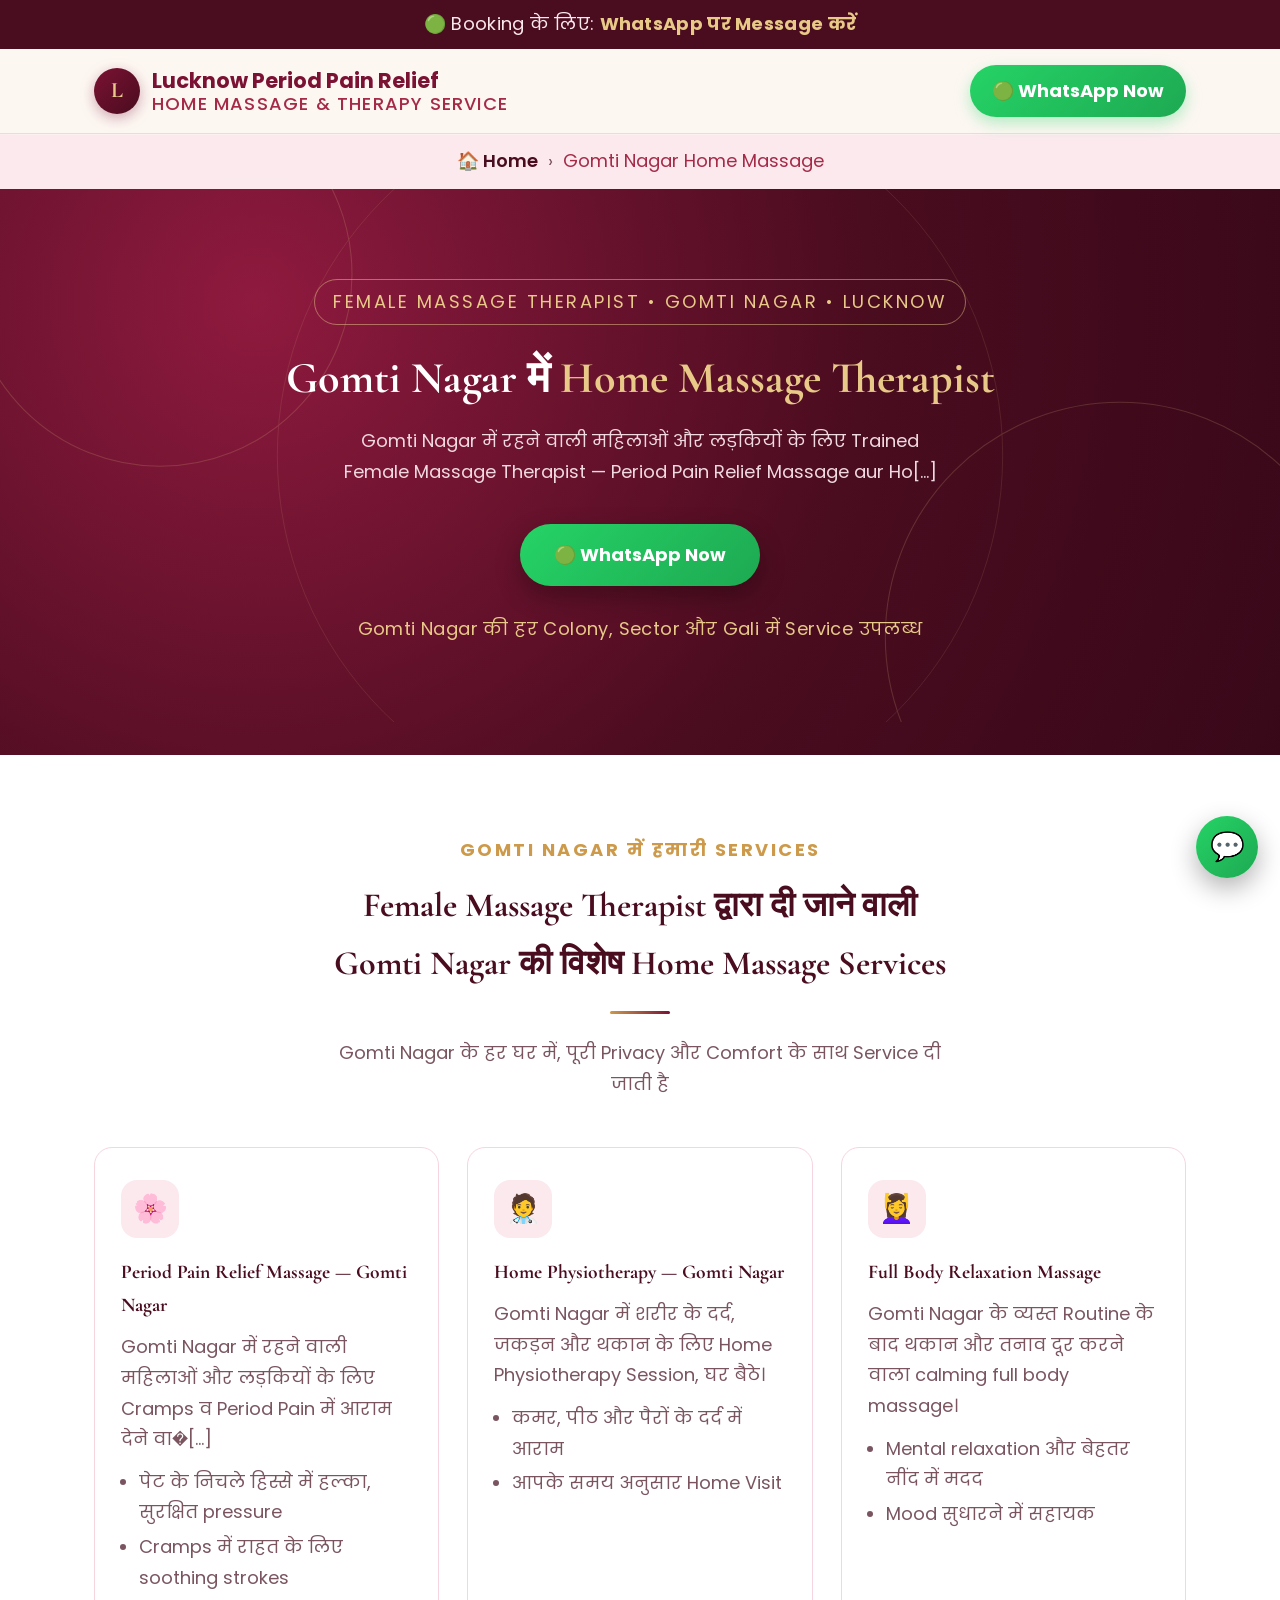
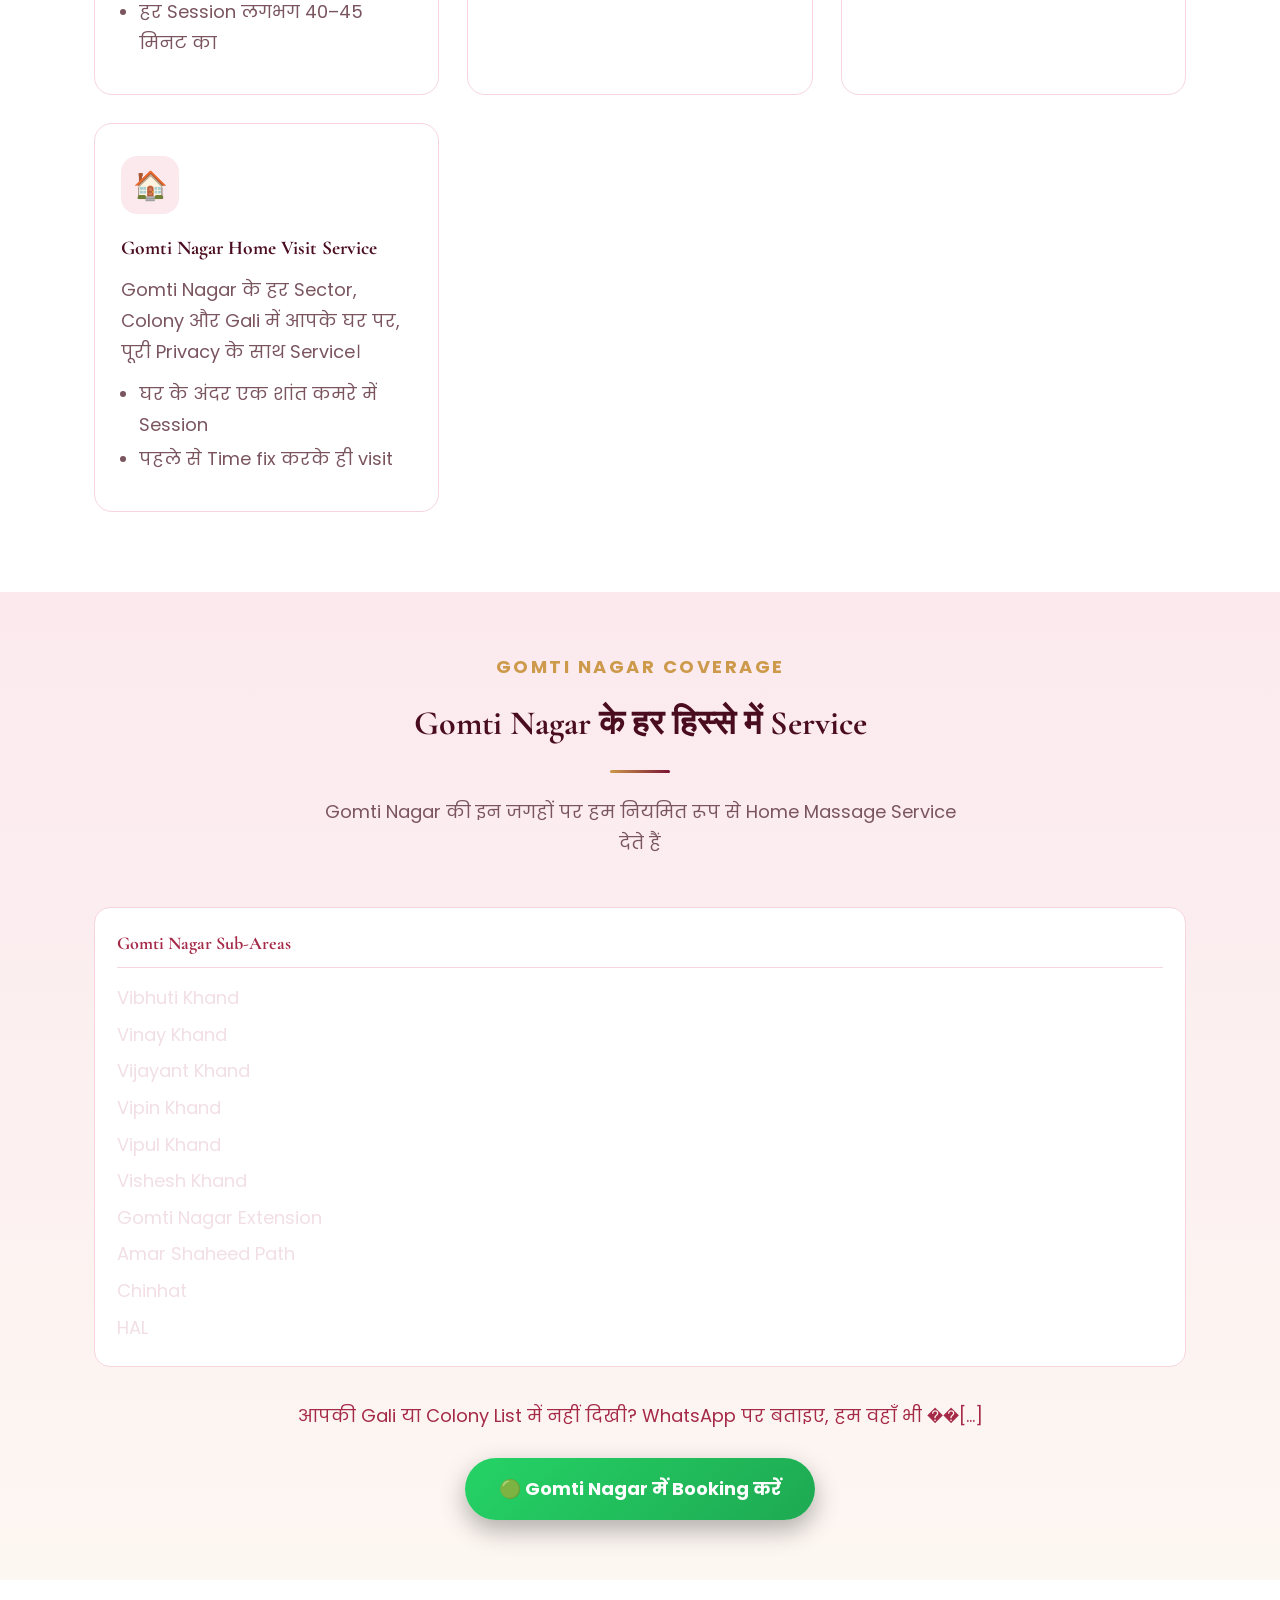
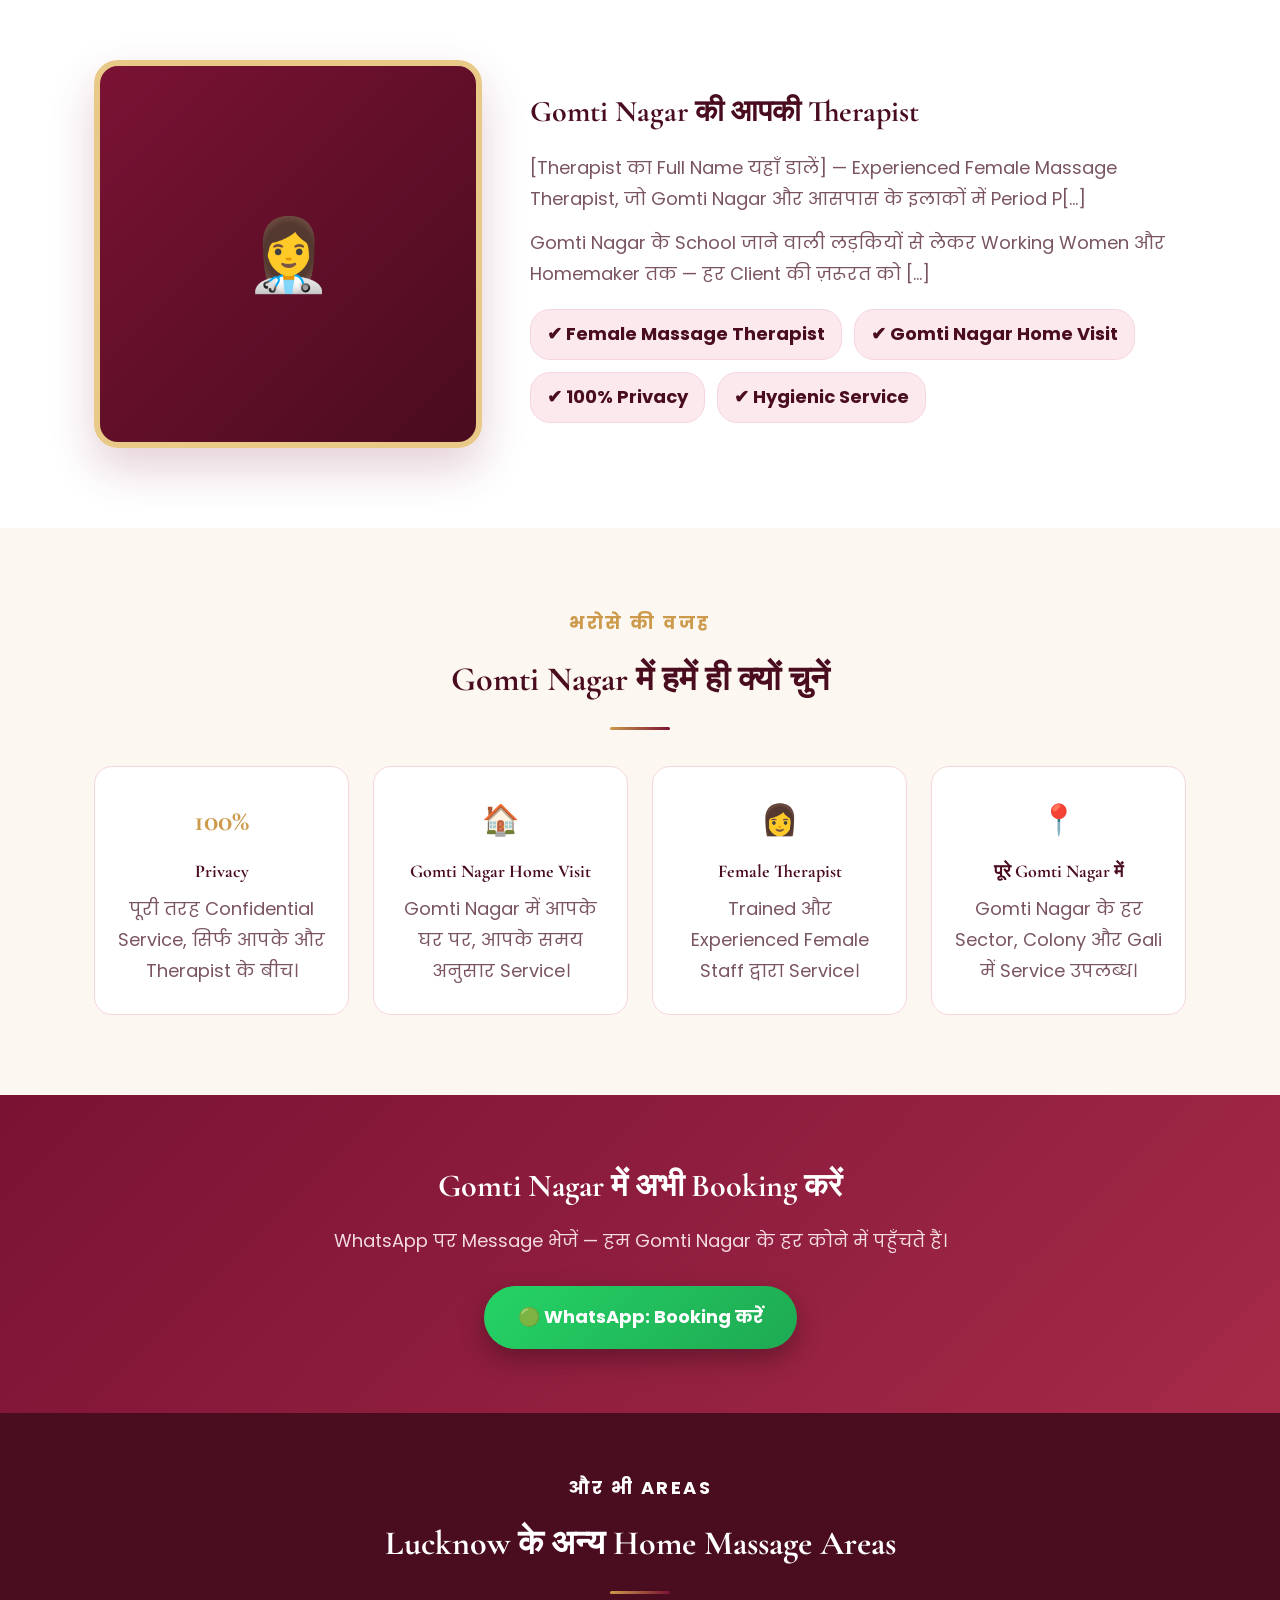
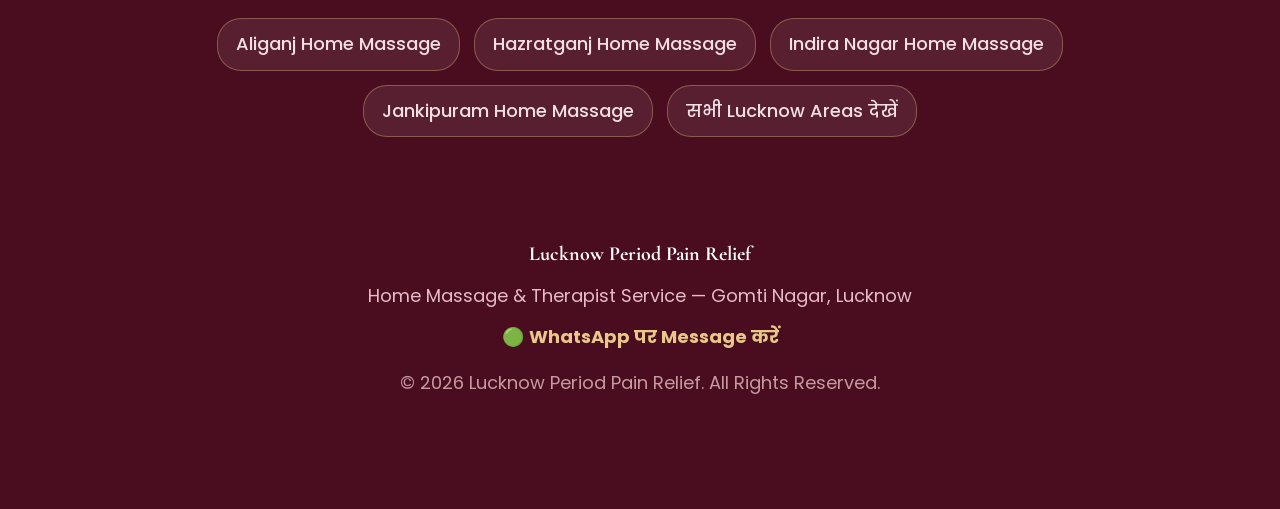
<file: index.html>
<!DOCTYPE html>
<html lang="hi">
<head>
<meta charset="UTF-8">
<meta name="viewport" content="width=device-width, initial-scale=1.0">
<meta name="google-site-verification" content="google75a14db162d7883d.html">
<title>Gomti Nagar Home Massage | Female Massage Therapist | Period Pain Relief Massage Lucknow</title>
<meta name="description" content="Gomti Nagar Home Massage Service — Female Massage Therapist dwara Period Pain Relief Massage aur Home Physiotherapy, Vibhuti Khand, Vinay Khand, Vijayant Khand s[...]">
<meta name="keywords" content="Gomti Nagar Home Massage, Home Massage Therapist in Lucknow, Female Massage Therapist Lucknow, Period Pain Relief Massage Lucknow, Home Physiotherapy Lucknow">
<meta name="robots" content="index, follow">
<link rel="canonical" href="https://example.com/gomti-nagar-home-massage">
<meta property="og:title" content="Gomti Nagar Home Massage | Female Massage Therapist | Period Pain Relief Massage Lucknow">
<meta property="og:description" content="Gomti Nagar Home Massage Service — Female Massage Therapist dwara Period Pain Relief Massage aur Home Physiotherapy, Vibhuti Khand, Vinay Khand, Vijayant[...]">
<meta property="og:type" content="website">
<meta name="geo.region" content="IN-UP">
<meta name="geo.placename" content="Gomti Nagar, Lucknow">
<link rel="preconnect" href="https://fonts.googleapis.com">
<link href="https://fonts.googleapis.com/css2?family=Cormorant+Garamond:wght@500;600;700&family=Poppins:wght@400;500;600;700&display=swap" rel="stylesheet">
<link rel="stylesheet" href="style.css">
</head>
<body>

<div class="topbar">
  🟢 Booking के लिए: <a href="https://wa.me/message/LS6ZSJLTTUREH1" target="_blank">WhatsApp पर Message करें</a>
</div>

<header>
  <div class="header-inner container">
    <div class="brand">
      <div class="brand-mark">L</div>
      <div class="logo-text">
        Lucknow Period Pain Relief
        <span>Home Massage & Therapy Service</span>
      </div>
    </div>
    <a class="wa-btn" href="https://wa.me/message/LS6ZSJLTTUREH1" target="_blank">🟢 WhatsApp Now</a>
  </div>
</header>

<nav style="background:var(--blush); padding:12px 20px; text-align:center; font-size:18px;">
  <a href="/" style="color:var(--maroon-deep); font-weight:600;">🏠 Home</a>
  <span style="color:var(--muted);"> &nbsp;›&nbsp; </span>
  <span style="color:var(--maroon-soft);">Gomti Nagar Home Massage</span>
</nav>

<section class="hero">
  <svg class="hero-deco" viewBox="0 0 1200 500" xmlns="http://www.w3.org/2000/svg" preserveAspectRatio="xMidYMid slice">
    <circle cx="150" cy="80" r="180" fill="none" stroke="#e8c988" stroke-width="1"/>
    <circle cx="1050" cy="420" r="220" fill="none" stroke="#e8c988" stroke-width="1"/>
    <circle cx="600" cy="250" r="340" fill="none" stroke="#e8c988" stroke-width=".6"/>
  </svg>
  <div class="hero-content container">
    <span class="eyebrow">Female Massage Therapist • Gomti Nagar • Lucknow</span>
    <h1>Gomti Nagar में <em>Home Massage Therapist</em></h1>
    <p>Gomti Nagar में रहने वाली महिलाओं और लड़कियों के लिए Trained Female Massage Therapist — Period Pain Relief Massage aur Ho[...]</p>
    <a class="btn-primary" href="https://wa.me/message/LS6ZSJLTTUREH1" target="_blank">🟢 WhatsApp Now</a>
    <div class="hero-note">Gomti Nagar की हर Colony, Sector और Gali में Service उपलब्ध</div>
  </div>
</section>

<section class="services">
  <div class="container">
    <span class="eyebrow-sm">Gomti Nagar में हमारी Services</span>
    <h2 class="section-title">Female Massage Therapist द्वारा दी जाने वाली<br>Gomti Nagar की विशेष Home Massage Services</h2>
    <div class="divider"></div>
    <p class="section-sub" style="margin-top:24px;">Gomti Nagar के हर घर में, पूरी Privacy और Comfort के साथ Service दी जाती है</p>
    <div class="services-grid">
      <div class="service-card">
        <div class="icon-wrap">🌸</div>
        <h3>Period Pain Relief Massage — Gomti Nagar</h3>
        <p>Gomti Nagar में रहने वाली महिलाओं और लड़कियों के लिए Cramps व Period Pain में आराम देने वा�[...]</p>
        <ul>
          <li>पेट के निचले हिस्से में हल्का, सुरक्षित pressure</li>
          <li>Cramps में राहत के लिए soothing strokes</li>
          <li>हर Session लगभग 40–45 मिनट का</li>
        </ul>
      </div>
      <div class="service-card">
        <div class="icon-wrap">🧑‍⚕️</div>
        <h3>Home Physiotherapy — Gomti Nagar</h3>
        <p>Gomti Nagar में शरीर के दर्द, जकड़न और थकान के लिए Home Physiotherapy Session, घर बैठे।</p>
        <ul>
          <li>कमर, पीठ और पैरों के दर्द में आराम</li>
          <li>आपके समय अनुसार Home Visit</li>
        </ul>
      </div>
      <div class="service-card">
        <div class="icon-wrap">💆‍♀️</div>
        <h3>Full Body Relaxation Massage</h3>
        <p>Gomti Nagar के व्यस्त Routine के बाद थकान और तनाव दूर करने वाला calming full body massage।</p>
        <ul>
          <li>Mental relaxation और बेहतर नींद में मदद</li>
          <li>Mood सुधारने में सहायक</li>
        </ul>
      </div>
      <div class="service-card">
        <div class="icon-wrap">🏠</div>
        <h3>Gomti Nagar Home Visit Service</h3>
        <p>Gomti Nagar के हर Sector, Colony और Gali में आपके घर पर, पूरी Privacy के साथ Service।</p>
        <ul>
          <li>घर के अंदर एक शांत कमरे में Session</li>
          <li>पहले से Time fix करके ही visit</li>
        </ul>
      </div>
    </div>
  </div>
</section>

<section class="audience" style="padding-top:60px; padding-bottom:60px;">
  <div class="container">
    <span class="eyebrow-sm">Gomti Nagar Coverage</span>
    <h2 class="section-title">Gomti Nagar के हर हिस्से में Service</h2>
    <div class="divider"></div>
    <p class="section-sub" style="margin-top:24px;">Gomti Nagar की इन जगहों पर हम नियमित रूप से Home Massage Service देते हैं</p>
    <div class="area-groups" style="grid-template-columns:repeat(auto-fit,minmax(200px,1fr));">
      <div class="area-group" style="background:#fff; border-color:var(--blush-deep);">
        <h4 style="color:var(--maroon-soft); border-color:var(--blush-deep);">Gomti Nagar Sub-Areas</h4>
        <ul>
          <li>Vibhuti Khand</li>
          <li>Vinay Khand</li>
          <li>Vijayant Khand</li>
          <li>Vipin Khand</li>
          <li>Vipul Khand</li>
          <li>Vishesh Khand</li>
          <li>Gomti Nagar Extension</li>
          <li>Amar Shaheed Path</li>
          <li>Chinhat</li>
          <li>HAL</li>
        </ul>
      </div>
    </div>
    <p class="area-note" style="color:var(--maroon-soft);">आपकी Gali या Colony List में नहीं दिखी? WhatsApp पर बताइए, हम वहाँ भी ��[...]</p>
    <div style="text-align:center; margin-top:26px;">
      <a class="btn-primary" href="https://wa.me/message/LS6ZSJLTTUREH1" target="_blank">🟢 Gomti Nagar में Booking करें</a>
    </div>
  </div>
</section>

<section class="about">
  <div class="container about-inner">
    <div class="about-photo">👩‍⚕️</div>
    <div class="about-text">
      <h2>Gomti Nagar की आपकी Therapist</h2>
      <p>[Therapist का Full Name यहाँ डालें] — Experienced Female Massage Therapist, जो Gomti Nagar और आसपास के इलाकों में Period P[...]</p>
      <p>Gomti Nagar के School जाने वाली लड़कियों से लेकर Working Women और Homemaker तक — हर Client की ज़रूरत को [...]</p>
      <div class="badge-row">
        <span class="badge">✔ Female Massage Therapist</span>
        <span class="badge">✔ Gomti Nagar Home Visit</span>
        <span class="badge">✔ 100% Privacy</span>
        <span class="badge">✔ Hygienic Service</span>
      </div>
    </div>
  </div>
</section>

<section>
  <div class="container">
    <span class="eyebrow-sm">भरोसे की वजह</span>
    <h2 class="section-title">Gomti Nagar में हमें ही क्यों चुनें</h2>
    <div class="divider"></div>
    <div class="why-grid" style="margin-top:36px;">
      <div class="why-card">
        <div class="num">100%</div>
        <h4>Privacy</h4>
        <p>पूरी तरह Confidential Service, सिर्फ आपके और Therapist के बीच।</p>
      </div>
      <div class="why-card">
        <div class="num">🏠</div>
        <h4>Gomti Nagar Home Visit</h4>
        <p>Gomti Nagar में आपके घर पर, आपके समय अनुसार Service।</p>
      </div>
      <div class="why-card">
        <div class="num">👩</div>
        <h4>Female Therapist</h4>
        <p>Trained और Experienced Female Staff द्वारा Service।</p>
      </div>
      <div class="why-card">
        <div class="num">📍</div>
        <h4>पूरे Gomti Nagar में</h4>
        <p>Gomti Nagar के हर Sector, Colony और Gali में Service उपलब्ध।</p>
      </div>
    </div>
  </div>
</section>

<section class="cta-band">
  <div class="container">
    <h2>Gomti Nagar में अभी Booking करें</h2>
    <p>WhatsApp पर Message भेजें — हम Gomti Nagar के हर कोने में पहुँचते हैं।</p>
    <a class="btn-primary" href="https://wa.me/message/LS6ZSJLTTUREH1" target="_blank">🟢 WhatsApp: Booking करें</a>
  </div>
</section>

<section class="areas" style="padding-top:60px; padding-bottom:60px;">
  <div class="container">
    <span class="eyebrow-sm">और भी Areas</span>
    <h2 class="section-title">Lucknow के अन्य Home Massage Areas</h2>
    <div class="divider"></div>
    <div class="area-links" style="border-top:none; margin-top:24px; padding-top:0;">
      <div class="area-links-grid">
        <a href="/aliganj-home-massage">Aliganj Home Massage</a>
        <a href="/hazratganj-home-massage">Hazratganj Home Massage</a>
        <a href="/indira-nagar-home-massage">Indira Nagar Home Massage</a>
        <a href="/jankipuram-home-massage">Jankipuram Home Massage</a>
        <a href="/">सभी Lucknow Areas देखें</a>
      </div>
    </div>
  </div>
</section>

<footer>
  <div class="footer-logo">Lucknow Period Pain Relief</div>
  <p>Home Massage & Therapist Service — Gomti Nagar, Lucknow</p>
  <p style="margin-top:10px;">🟢 <a href="https://wa.me/message/LS6ZSJLTTUREH1" target="_blank">WhatsApp पर Message करें</a></p>
  <p style="margin-top:16px; font-size:18px; color:#c79aa2;">© 2026 Lucknow Period Pain Relief. All Rights Reserved.</p>
</footer>

<a class="float-wa" href="https://wa.me/message/LS6ZSJLTTUREH1" target="_blank" aria-label="WhatsApp">💬</a>

<script src="script.js"></script>

</body>
</html>
</file>
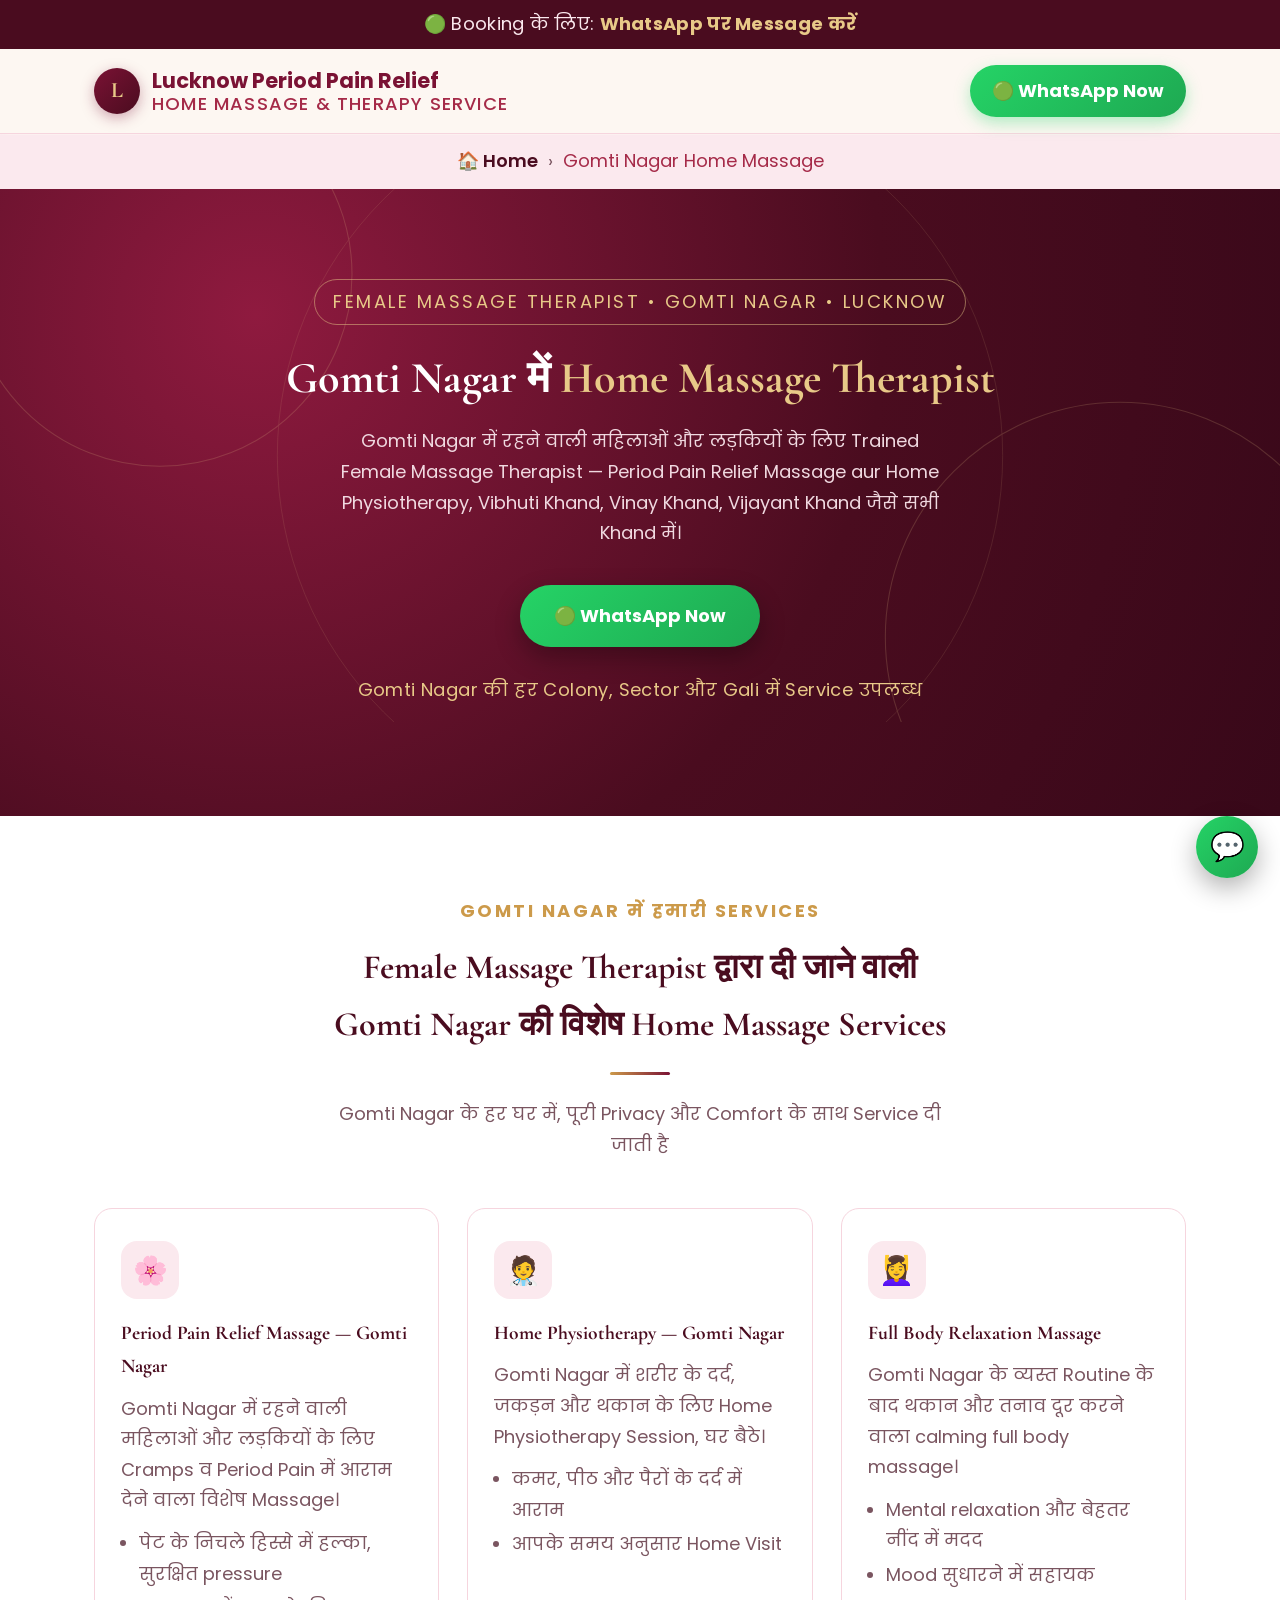
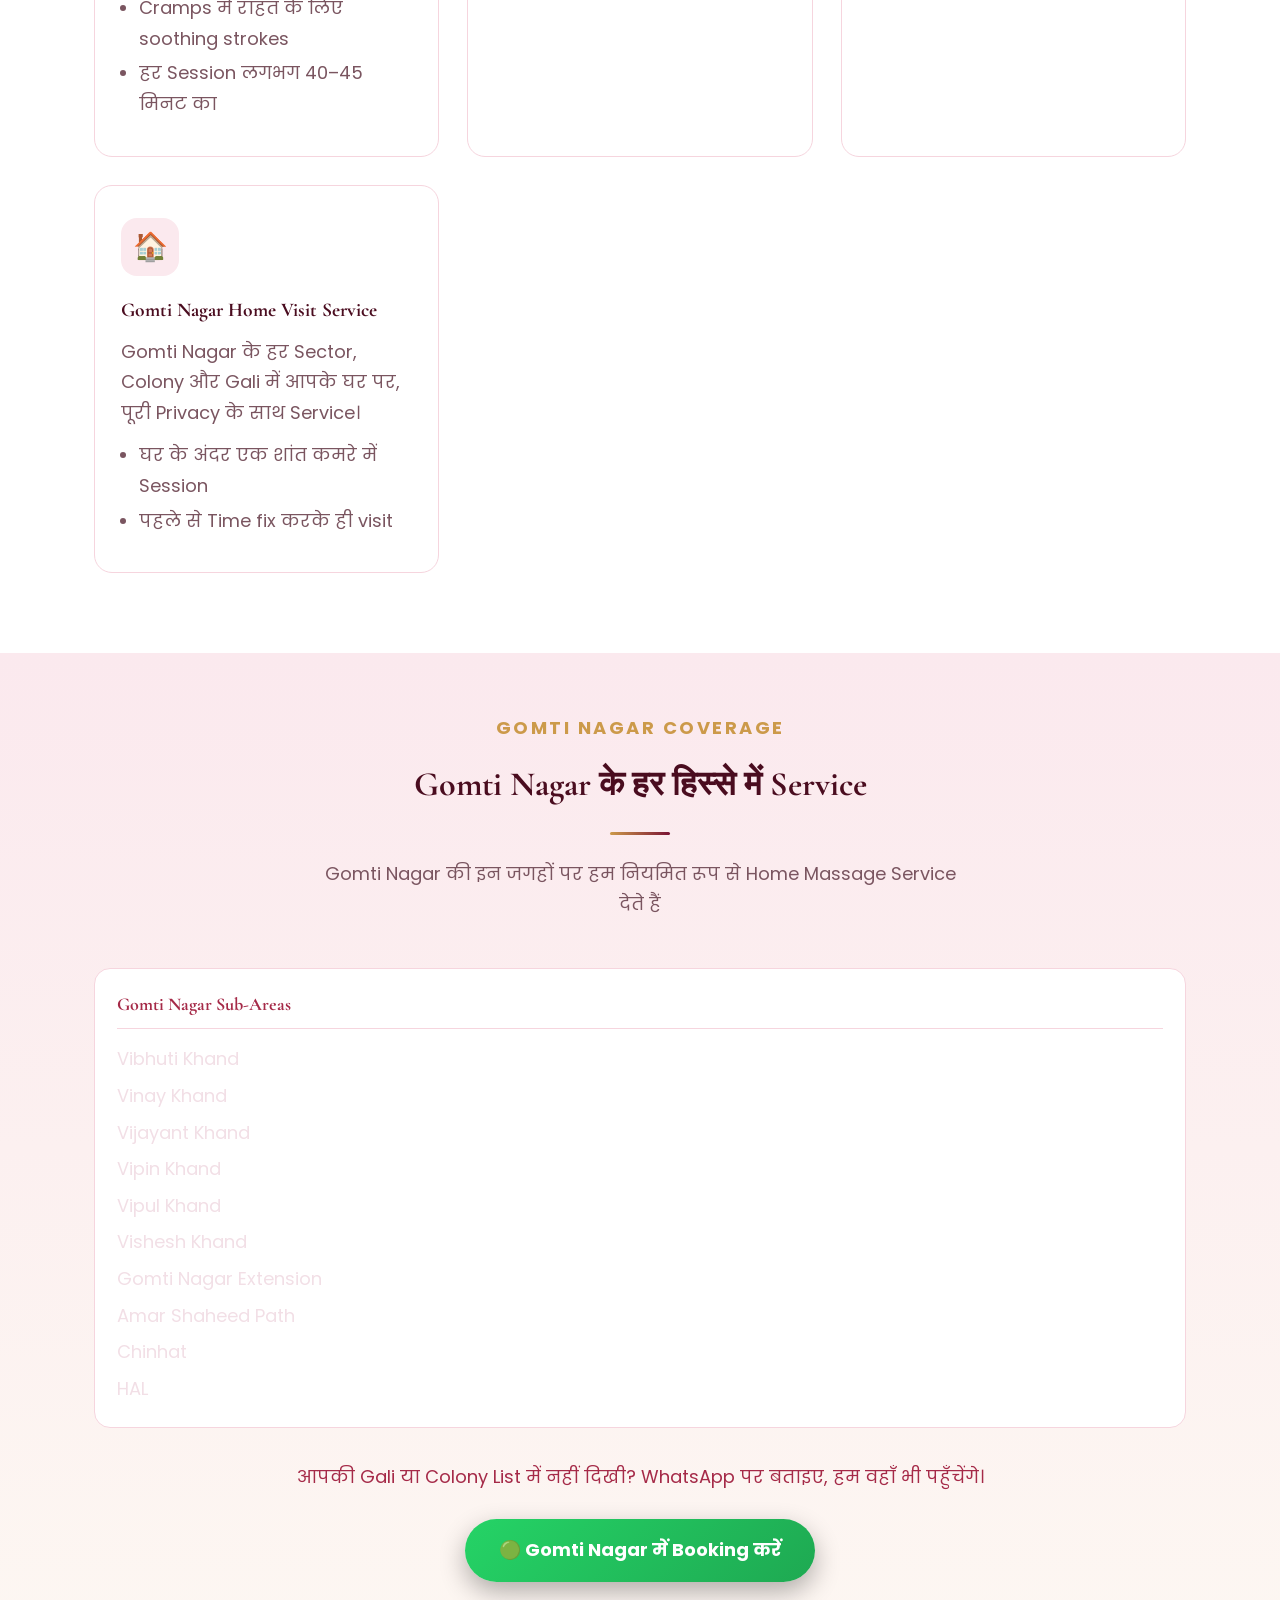
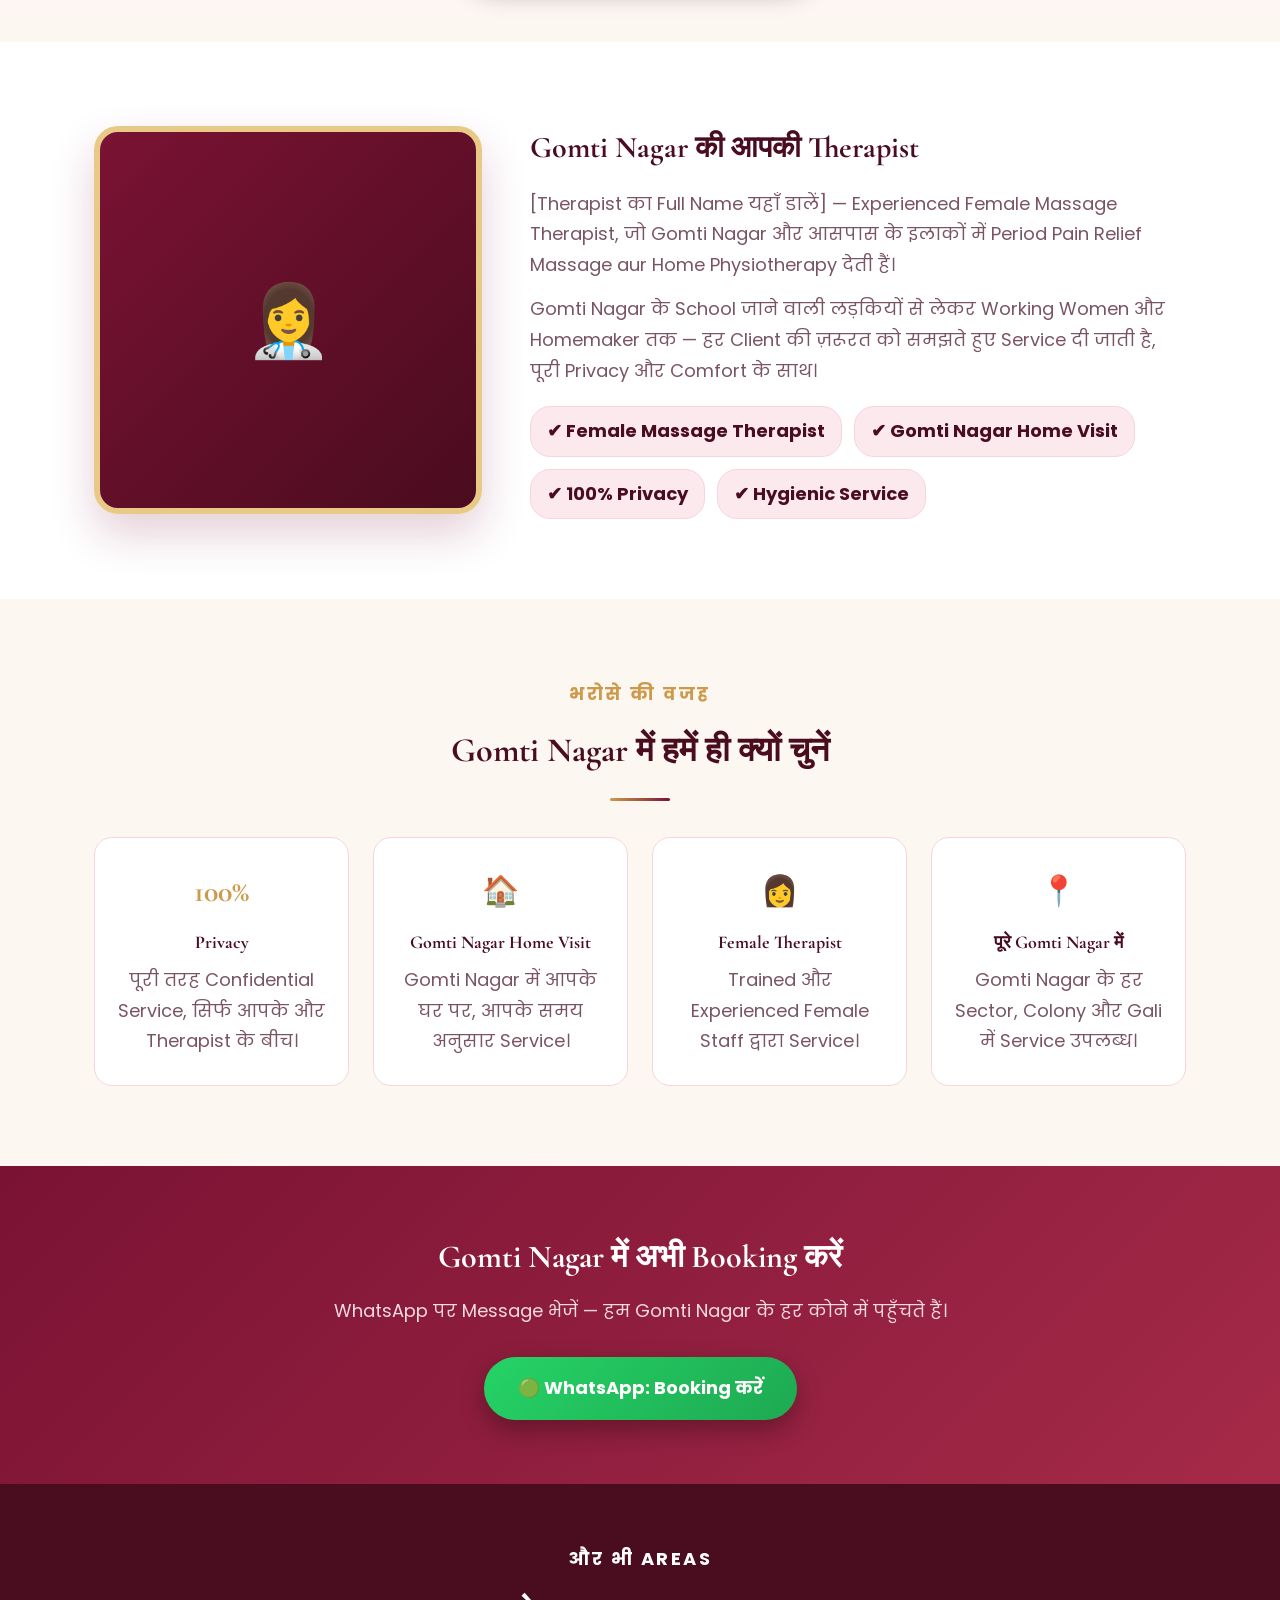
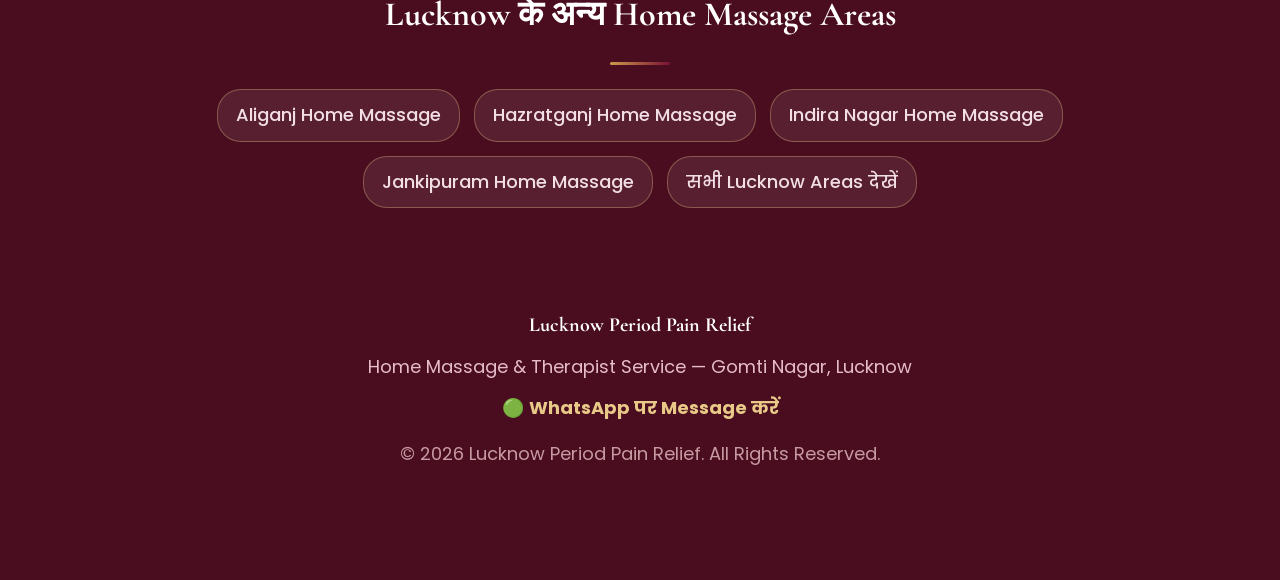
<file: gomti-nagar-home-massage.html>
<!DOCTYPE html>
<html lang="hi">
<head>
<meta charset="UTF-8">
<meta name="viewport" content="width=device-width, initial-scale=1.0">
<title>Gomti Nagar Home Massage | Female Massage Therapist | Period Pain Relief Massage Lucknow</title>
<meta name="description" content="Gomti Nagar Home Massage Service — Female Massage Therapist dwara Period Pain Relief Massage aur Home Physiotherapy, Vibhuti Khand, Vinay Khand, Vijayant Khand samet poore Gomti Nagar mein.">
<meta name="keywords" content="Gomti Nagar Home Massage, Home Massage Therapist in Lucknow, Female Massage Therapist Lucknow, Period Pain Relief Massage Lucknow, Home Physiotherapy Lucknow">
<meta name="robots" content="index, follow">
<link rel="canonical" href="https://example.com/gomti-nagar-home-massage">
<meta property="og:title" content="Gomti Nagar Home Massage | Female Massage Therapist | Period Pain Relief Massage Lucknow">
<meta property="og:description" content="Gomti Nagar Home Massage Service — Female Massage Therapist dwara Period Pain Relief Massage aur Home Physiotherapy, Vibhuti Khand, Vinay Khand, Vijayant Khand samet poore Gomti Nagar mein.">
<meta property="og:type" content="website">
<meta name="geo.region" content="IN-UP">
<meta name="geo.placename" content="Gomti Nagar, Lucknow">
<link rel="preconnect" href="https://fonts.googleapis.com">
<link href="https://fonts.googleapis.com/css2?family=Cormorant+Garamond:wght@500;600;700&family=Poppins:wght@400;500;600;700&display=swap" rel="stylesheet">
<link rel="stylesheet" href="style.css">
</head>
<body>

<div class="topbar">
  🟢 Booking के लिए: <a href="https://wa.me/message/LS6ZSJLTTUREH1" target="_blank">WhatsApp पर Message करें</a>
</div>

<header>
  <div class="header-inner container">
    <div class="brand">
      <div class="brand-mark">L</div>
      <div class="logo-text">
        Lucknow Period Pain Relief
        <span>Home Massage & Therapy Service</span>
      </div>
    </div>
    <a class="wa-btn" href="https://wa.me/message/LS6ZSJLTTUREH1" target="_blank">🟢 WhatsApp Now</a>
  </div>
</header>

<nav style="background:var(--blush); padding:12px 20px; text-align:center; font-size:18px;">
  <a href="/" style="color:var(--maroon-deep); font-weight:600;">🏠 Home</a>
  <span style="color:var(--muted);"> &nbsp;›&nbsp; </span>
  <span style="color:var(--maroon-soft);">Gomti Nagar Home Massage</span>
</nav>

<section class="hero">
  <svg class="hero-deco" viewBox="0 0 1200 500" xmlns="http://www.w3.org/2000/svg" preserveAspectRatio="xMidYMid slice">
    <circle cx="150" cy="80" r="180" fill="none" stroke="#e8c988" stroke-width="1"/>
    <circle cx="1050" cy="420" r="220" fill="none" stroke="#e8c988" stroke-width="1"/>
    <circle cx="600" cy="250" r="340" fill="none" stroke="#e8c988" stroke-width=".6"/>
  </svg>
  <div class="hero-content container">
    <span class="eyebrow">Female Massage Therapist • Gomti Nagar • Lucknow</span>
    <h1>Gomti Nagar में <em>Home Massage Therapist</em></h1>
    <p>Gomti Nagar में रहने वाली महिलाओं और लड़कियों के लिए Trained Female Massage Therapist — Period Pain Relief Massage aur Home Physiotherapy, Vibhuti Khand, Vinay Khand, Vijayant Khand जैसे सभी Khand में।</p>
    <a class="btn-primary" href="https://wa.me/message/LS6ZSJLTTUREH1" target="_blank">🟢 WhatsApp Now</a>
    <div class="hero-note">Gomti Nagar की हर Colony, Sector और Gali में Service उपलब्ध</div>
  </div>
</section>

<section class="services">
  <div class="container">
    <span class="eyebrow-sm">Gomti Nagar में हमारी Services</span>
    <h2 class="section-title">Female Massage Therapist द्वारा दी जाने वाली<br>Gomti Nagar की विशेष Home Massage Services</h2>
    <div class="divider"></div>
    <p class="section-sub" style="margin-top:24px;">Gomti Nagar के हर घर में, पूरी Privacy और Comfort के साथ Service दी जाती है</p>
    <div class="services-grid">
      <div class="service-card">
        <div class="icon-wrap">🌸</div>
        <h3>Period Pain Relief Massage — Gomti Nagar</h3>
        <p>Gomti Nagar में रहने वाली महिलाओं और लड़कियों के लिए Cramps व Period Pain में आराम देने वाला विशेष Massage।</p>
        <ul>
          <li>पेट के निचले हिस्से में हल्का, सुरक्षित pressure</li>
          <li>Cramps में राहत के लिए soothing strokes</li>
          <li>हर Session लगभग 40–45 मिनट का</li>
        </ul>
      </div>
      <div class="service-card">
        <div class="icon-wrap">🧑‍⚕️</div>
        <h3>Home Physiotherapy — Gomti Nagar</h3>
        <p>Gomti Nagar में शरीर के दर्द, जकड़न और थकान के लिए Home Physiotherapy Session, घर बैठे।</p>
        <ul>
          <li>कमर, पीठ और पैरों के दर्द में आराम</li>
          <li>आपके समय अनुसार Home Visit</li>
        </ul>
      </div>
      <div class="service-card">
        <div class="icon-wrap">💆‍♀️</div>
        <h3>Full Body Relaxation Massage</h3>
        <p>Gomti Nagar के व्यस्त Routine के बाद थकान और तनाव दूर करने वाला calming full body massage।</p>
        <ul>
          <li>Mental relaxation और बेहतर नींद में मदद</li>
          <li>Mood सुधारने में सहायक</li>
        </ul>
      </div>
      <div class="service-card">
        <div class="icon-wrap">🏠</div>
        <h3>Gomti Nagar Home Visit Service</h3>
        <p>Gomti Nagar के हर Sector, Colony और Gali में आपके घर पर, पूरी Privacy के साथ Service।</p>
        <ul>
          <li>घर के अंदर एक शांत कमरे में Session</li>
          <li>पहले से Time fix करके ही visit</li>
        </ul>
      </div>
    </div>
  </div>
</section>

<section class="audience" style="padding-top:60px; padding-bottom:60px;">
  <div class="container">
    <span class="eyebrow-sm">Gomti Nagar Coverage</span>
    <h2 class="section-title">Gomti Nagar के हर हिस्से में Service</h2>
    <div class="divider"></div>
    <p class="section-sub" style="margin-top:24px;">Gomti Nagar की इन जगहों पर हम नियमित रूप से Home Massage Service देते हैं</p>
    <div class="area-groups" style="grid-template-columns:repeat(auto-fit,minmax(200px,1fr));">
      <div class="area-group" style="background:#fff; border-color:var(--blush-deep);">
        <h4 style="color:var(--maroon-soft); border-color:var(--blush-deep);">Gomti Nagar Sub-Areas</h4>
        <ul>
          <li>Vibhuti Khand</li>
          <li>Vinay Khand</li>
          <li>Vijayant Khand</li>
          <li>Vipin Khand</li>
          <li>Vipul Khand</li>
          <li>Vishesh Khand</li>
          <li>Gomti Nagar Extension</li>
          <li>Amar Shaheed Path</li>
          <li>Chinhat</li>
          <li>HAL</li>
        </ul>
      </div>
    </div>
    <p class="area-note" style="color:var(--maroon-soft);">आपकी Gali या Colony List में नहीं दिखी? WhatsApp पर बताइए, हम वहाँ भी पहुँचेंगे।</p>
    <div style="text-align:center; margin-top:26px;">
      <a class="btn-primary" href="https://wa.me/message/LS6ZSJLTTUREH1" target="_blank">🟢 Gomti Nagar में Booking करें</a>
    </div>
  </div>
</section>

<section class="about">
  <div class="container about-inner">
    <div class="about-photo">👩‍⚕️</div>
    <div class="about-text">
      <h2>Gomti Nagar की आपकी Therapist</h2>
      <p>[Therapist का Full Name यहाँ डालें] — Experienced Female Massage Therapist, जो Gomti Nagar और आसपास के इलाकों में Period Pain Relief Massage aur Home Physiotherapy देती हैं।</p>
      <p>Gomti Nagar के School जाने वाली लड़कियों से लेकर Working Women और Homemaker तक — हर Client की ज़रूरत को समझते हुए Service दी जाती है, पूरी Privacy और Comfort के साथ।</p>
      <div class="badge-row">
        <span class="badge">✔ Female Massage Therapist</span>
        <span class="badge">✔ Gomti Nagar Home Visit</span>
        <span class="badge">✔ 100% Privacy</span>
        <span class="badge">✔ Hygienic Service</span>
      </div>
    </div>
  </div>
</section>

<section>
  <div class="container">
    <span class="eyebrow-sm">भरोसे की वजह</span>
    <h2 class="section-title">Gomti Nagar में हमें ही क्यों चुनें</h2>
    <div class="divider"></div>
    <div class="why-grid" style="margin-top:36px;">
      <div class="why-card">
        <div class="num">100%</div>
        <h4>Privacy</h4>
        <p>पूरी तरह Confidential Service, सिर्फ आपके और Therapist के बीच।</p>
      </div>
      <div class="why-card">
        <div class="num">🏠</div>
        <h4>Gomti Nagar Home Visit</h4>
        <p>Gomti Nagar में आपके घर पर, आपके समय अनुसार Service।</p>
      </div>
      <div class="why-card">
        <div class="num">👩</div>
        <h4>Female Therapist</h4>
        <p>Trained और Experienced Female Staff द्वारा Service।</p>
      </div>
      <div class="why-card">
        <div class="num">📍</div>
        <h4>पूरे Gomti Nagar में</h4>
        <p>Gomti Nagar के हर Sector, Colony और Gali में Service उपलब्ध।</p>
      </div>
    </div>
  </div>
</section>

<section class="cta-band">
  <div class="container">
    <h2>Gomti Nagar में अभी Booking करें</h2>
    <p>WhatsApp पर Message भेजें — हम Gomti Nagar के हर कोने में पहुँचते हैं।</p>
    <a class="btn-primary" href="https://wa.me/message/LS6ZSJLTTUREH1" target="_blank">🟢 WhatsApp: Booking करें</a>
  </div>
</section>

<section class="areas" style="padding-top:60px; padding-bottom:60px;">
  <div class="container">
    <span class="eyebrow-sm">और भी Areas</span>
    <h2 class="section-title">Lucknow के अन्य Home Massage Areas</h2>
    <div class="divider"></div>
    <div class="area-links" style="border-top:none; margin-top:24px; padding-top:0;">
      <div class="area-links-grid">
        <a href="/aliganj-home-massage">Aliganj Home Massage</a>
        <a href="/hazratganj-home-massage">Hazratganj Home Massage</a>
        <a href="/indira-nagar-home-massage">Indira Nagar Home Massage</a>
        <a href="/jankipuram-home-massage">Jankipuram Home Massage</a>
        <a href="/">सभी Lucknow Areas देखें</a>
      </div>
    </div>
  </div>
</section>

<footer>
  <div class="footer-logo">Lucknow Period Pain Relief</div>
  <p>Home Massage & Therapist Service — Gomti Nagar, Lucknow</p>
  <p style="margin-top:10px;">🟢 <a href="https://wa.me/message/LS6ZSJLTTUREH1" target="_blank">WhatsApp पर Message करें</a></p>
  <p style="margin-top:16px; font-size:18px; color:#c79aa2;">© 2026 Lucknow Period Pain Relief. All Rights Reserved.</p>
</footer>

<a class="float-wa" href="https://wa.me/message/LS6ZSJLTTUREH1" target="_blank" aria-label="WhatsApp">💬</a>

<script src="script.js"></script>

</body>
</html>
</file>
<file: style.css>
:root{
    --maroon:#7a1234;
    --maroon-deep:#4a0c1f;
    --maroon-soft:#a52a48;
    --blush:#fbe9ee;
    --blush-deep:#f6d5de;
    --gold:#cc9a4a;
    --gold-light:#e8c988;
    --cream:#fdf7f2;
    --ink:#3a1420;
    --muted:#7a5560;
    --whatsapp:#25d366;
    --whatsapp-deep:#1ea952;
    --radius:18px;
  }
  *{box-sizing:border-box; margin:0; padding:0;}
  html{scroll-behavior:smooth;}
  body{
    font-family:'Poppins','Segoe UI',sans-serif;
    background:var(--cream);
    color:var(--ink);
    line-height:1.7;
    overflow-x:hidden;
    font-size:18px;
  }
  h1,h2,h3,h4{
    font-family:'Cormorant Garamond','Noto Serif Devanagari',serif;
    color:var(--maroon-deep);
    font-weight:700;
  }
  a{text-decoration:none; color:inherit;}
  img,svg{display:block; max-width:100%;}
  .container{max-width:1140px; margin:0 auto; padding:0 24px;}
  ::selection{background:var(--gold-light); color:var(--maroon-deep);}

  /* ===== Top bar ===== */
  .topbar{
    background:var(--maroon-deep);
    color:var(--blush);
    text-align:center;
    font-size:18px;
    padding:9px 10px;
    letter-spacing:.3px;
  }
  .topbar a{color:var(--gold-light); font-weight:700;}

  /* ===== Header ===== */
  header{
    background:rgba(253,247,242,0.92);
    backdrop-filter:blur(8px);
    border-bottom:1px solid var(--blush-deep);
    position:sticky; top:0; z-index:200;
  }
  .header-inner{
    display:flex; justify-content:space-between; align-items:center;
    padding:16px 24px; flex-wrap:wrap; gap:12px;
  }
  .brand{display:flex; align-items:center; gap:12px;}
  .brand-mark{
    width:46px; height:46px; border-radius:50%;
    background:linear-gradient(135deg,var(--maroon) 0%,var(--maroon-deep) 100%);
    display:flex; align-items:center; justify-content:center;
    color:var(--gold-light); font-size:22px; font-family:'Cormorant Garamond',serif; font-weight:700;
    box-shadow:0 4px 14px rgba(122,18,52,0.35);
  }
  .logo-text{font-size:21px; font-weight:700; color:var(--maroon); line-height:1.2;}
  .logo-text span{display:block; font-size:18px; font-weight:500; color:var(--maroon-soft); letter-spacing:1.2px; font-family:'Poppins',sans-serif; text-transform:uppercase;}
  .wa-btn{
    background:linear-gradient(135deg,var(--whatsapp) 0%,var(--whatsapp-deep) 100%);
    color:#fff;
    padding:11px 22px;
    border-radius:30px;
    font-weight:700;
    font-size:18px;
    display:inline-flex; align-items:center; gap:8px;
    box-shadow:0 6px 16px rgba(37,211,102,0.35);
    transition:transform .2s ease, box-shadow .2s ease;
  }
  .wa-btn:hover{transform:translateY(-2px); box-shadow:0 10px 22px rgba(37,211,102,0.45);}

  /* ===== Hero ===== */
  .hero{
    position:relative;
    background:radial-gradient(circle at 20% 20%, #8f1a3f 0%, var(--maroon-deep) 55%, #380819 100%);
    color:var(--blush);
    padding:90px 20px 110px;
    text-align:center;
    overflow:hidden;
  }
  .hero-deco{
    position:absolute; inset:0; opacity:.18; pointer-events:none;
  }
  .hero-content{position:relative; z-index:2;}
  .eyebrow{
    display:inline-block;
    font-size:18px;
    letter-spacing:2.5px;
    text-transform:uppercase;
    color:var(--gold-light);
    border:1px solid rgba(232,201,136,0.5);
    padding:7px 18px;
    border-radius:30px;
    margin-bottom:26px;
  }
  .hero h1{
    color:#fff;
    font-size:44px;
    max-width:820px;
    margin:0 auto 20px;
    line-height:1.25;
  }
  .hero h1 em{color:var(--gold-light); font-style:normal;}
  .hero p{
    font-size:18px;
    max-width:600px;
    margin:0 auto 36px;
    color:#f0d9e0;
  }
  .btn-primary{
    background:linear-gradient(135deg,var(--whatsapp) 0%,var(--whatsapp-deep) 100%);
    color:#fff;
    padding:16px 34px;
    border-radius:40px;
    font-weight:700;
    font-size:18px;
    display:inline-flex; align-items:center; gap:10px;
    box-shadow:0 10px 26px rgba(0,0,0,.3);
    transition:transform .2s ease;
  }
  .btn-primary:hover{transform:translateY(-3px);}
  .hero-note{margin-top:28px; font-size:18px; color:var(--gold-light); letter-spacing:.4px;}
  .hero-wave{
    position:absolute; bottom:-2px; left:0; width:100%; line-height:0;
  }

  /* ===== Section shell ===== */
  section{padding:80px 20px;}
  .eyebrow-sm{
    display:block; text-align:center; font-size:18px; letter-spacing:2.5px;
    text-transform:uppercase; color:var(--gold); font-weight:700; margin-bottom:12px;
  }
  .section-title{text-align:center; font-size:34px; margin-bottom:10px;}
  .section-sub{
    text-align:center; color:var(--muted); max-width:640px;
    margin:0 auto 48px; font-size:18px;
  }
  .divider{
    width:60px; height:3px; margin:18px auto 0;
    background:linear-gradient(90deg,var(--gold),var(--maroon));
    border-radius:3px;
  }

  /* ===== Services ===== */
  .services{background:var(--white,#fff);}
  .services-grid{
    display:grid;
    grid-template-columns:repeat(auto-fit,minmax(260px,1fr));
    gap:28px;
  }
  .service-card{
    background:#fff;
    border:1px solid var(--blush-deep);
    border-radius:var(--radius);
    padding:32px 26px;
    position:relative;
    overflow:hidden;
    transition:transform .25s ease, box-shadow .25s ease, border-color .25s ease;
  }
  .service-card::before{
    content:'';
    position:absolute; top:0; left:0; right:0; height:5px;
    background:linear-gradient(90deg,var(--maroon),var(--gold));
    transform:scaleX(0); transform-origin:left;
    transition:transform .3s ease;
  }
  .service-card:hover{
    transform:translateY(-6px);
    box-shadow:0 18px 40px rgba(122,18,52,0.12);
    border-color:transparent;
  }
  .service-card:hover::before{transform:scaleX(1);}
  .service-card .icon-wrap{
    width:58px; height:58px; border-radius:16px;
    background:var(--blush);
    display:flex; align-items:center; justify-content:center;
    font-size:28px; margin-bottom:18px;
  }
  .service-card h3{font-size:19.5px; margin-bottom:10px;}
  .service-card p{font-size:18px; color:var(--muted);}
  .service-card ul{margin-top:12px; padding-left:18px;}
  .service-card ul li{font-size:18px; color:var(--muted); margin-bottom:4px;}

  /* ===== Problems by audience (tabs) ===== */
  .audience{
    background:linear-gradient(180deg,var(--blush) 0%, var(--cream) 100%);
  }
  .tabs{
    display:flex; flex-wrap:wrap; justify-content:center; gap:10px;
    margin-bottom:40px;
  }
  .tab-btn{
    background:#fff;
    border:1.5px solid var(--blush-deep);
    color:var(--maroon-deep);
    padding:10px 20px;
    border-radius:30px;
    font-size:18px;
    font-weight:600;
    cursor:pointer;
    transition:all .2s ease;
  }
  .tab-btn.active, .tab-btn:hover{
    background:var(--maroon);
    color:#fff;
    border-color:var(--maroon);
  }
  .tab-panels{position:relative;}
  .tab-panel{display:none; animation:fadeIn .4s ease;}
  .tab-panel.active{display:block;}
  @keyframes fadeIn{from{opacity:0; transform:translateY(8px);} to{opacity:1; transform:translateY(0);}}
  .panel-inner{
    background:#fff;
    border-radius:24px;
    padding:40px;
    box-shadow:0 20px 50px rgba(122,18,52,0.08);
    display:flex; gap:40px; flex-wrap:wrap; align-items:flex-start;
  }
  .panel-badge{
    flex:0 0 auto;
    width:90px; height:90px; border-radius:50%;
    background:linear-gradient(135deg,var(--maroon) 0%,var(--maroon-soft) 100%);
    display:flex; align-items:center; justify-content:center;
    font-size:38px; color:#fff;
    box-shadow:0 10px 24px rgba(122,18,52,0.25);
  }
  .panel-text{flex:1 1 320px;}
  .panel-text h3{font-size:24px; margin-bottom:10px;}
  .panel-text p.lead{color:var(--muted); font-size:18px; margin-bottom:18px;}
  .issue-tags{display:flex; flex-wrap:wrap; gap:10px;}
  .issue-tag{
    background:var(--blush);
    color:var(--maroon-deep);
    padding:8px 16px;
    border-radius:20px;
    font-size:18px;
    font-weight:600;
    border:1px solid var(--blush-deep);
  }

  /* ===== About therapist ===== */
  .about{background:#fff;}
  .about-inner{display:flex; gap:48px; align-items:center; flex-wrap:wrap;}
  .about-photo{
    flex:1 1 260px; min-width:220px;
    background:linear-gradient(135deg,var(--maroon) 0%,var(--maroon-deep) 100%);
    color:var(--gold-light);
    border-radius:24px;
    aspect-ratio:1/1;
    display:flex; align-items:center; justify-content:center;
    font-size:70px;
    border:6px solid var(--gold-light);
    box-shadow:0 20px 45px rgba(122,18,52,0.2);
  }
  .about-text{flex:2 1 400px;}
  .about-text h2{margin-bottom:16px; font-size:30px;}
  .about-text p{margin-bottom:14px; font-size:18px; color:var(--muted);}
  .badge-row{display:flex; gap:12px; flex-wrap:wrap; margin-top:20px;}
  .badge{
    background:var(--blush);
    border:1px solid var(--blush-deep);
    color:var(--maroon-deep);
    padding:9px 16px;
    border-radius:20px;
    font-size:18px;
    font-weight:700;
  }

  /* ===== Areas ===== */
  .areas{background:var(--maroon-deep); color:var(--blush);}
  .areas .section-title, .areas .eyebrow-sm{color:#fff;}
  .areas .section-sub{color:#e6bccb;}
  .area-groups{
    display:grid;
    grid-template-columns:repeat(auto-fit,minmax(240px,1fr));
    gap:20px; margin-top:10px;
  }
  .area-group{
    background:rgba(255,255,255,0.06);
    border:1px solid rgba(232,201,136,0.3);
    border-radius:16px;
    padding:20px 22px;
    transition:background .2s ease;
  }
  .area-group:hover{background:rgba(255,255,255,0.1);}
  .area-group h4{
    color:var(--gold-light); font-size:18px; margin-bottom:12px;
    border-bottom:1px solid rgba(232,201,136,0.3); padding-bottom:9px;
  }
  .area-group ul{list-style:none; columns:1;}
  .area-group li{font-size:18px; padding:3px 0; color:#f2dfe6;}
  .area-note{text-align:center; margin-top:34px; font-size:18px; color:var(--gold-light);}
  .area-links{
    margin-top:50px; padding-top:36px;
    border-top:1px solid rgba(232,201,136,0.3);
    text-align:center;
  }
  .area-links h4{color:var(--gold-light); font-size:18px; margin-bottom:18px; letter-spacing:1px;}
  .area-links-grid{display:flex; flex-wrap:wrap; justify-content:center; gap:14px;}
  .area-links-grid a{
    background:rgba(255,255,255,0.08);
    border:1px solid rgba(232,201,136,0.35);
    color:#f2dfe6;
    padding:10px 18px;
    border-radius:24px;
    font-size:18px;
    font-weight:500;
    transition:all .2s ease;
  }
  .area-links-grid a:hover{background:var(--gold); color:var(--maroon-deep); border-color:var(--gold);}

  /* ===== Why us ===== */
  .why-grid{
    display:grid; grid-template-columns:repeat(auto-fit,minmax(220px,1fr)); gap:24px;
  }
  .why-card{
    text-align:center; padding:28px 20px;
    background:#fff; border-radius:18px;
    border:1px solid var(--blush-deep);
    transition:transform .2s ease;
  }
  .why-card:hover{transform:translateY(-4px);}
  .why-card .num{font-size:30px; color:var(--gold); font-weight:700; font-family:'Cormorant Garamond',serif;}
  .why-card h4{margin:10px 0 8px; font-size:18px;}
  .why-card p{font-size:18px; color:var(--muted);}

  /* ===== Disclaimer ===== */
  .disclaimer-box{
    max-width:780px; margin:44px auto 0;
    background:#fff6e9; border:1px solid #e5c48a;
    border-radius:14px; padding:20px 24px;
    font-size:18px; color:#6b4a1a; text-align:center;
  }

  /* ===== CTA band ===== */
  .cta-band{
    background:linear-gradient(135deg,var(--maroon) 0%,var(--maroon-soft) 100%);
    color:#fff; text-align:center; padding:64px 20px;
    position:relative; overflow:hidden;
  }
  .cta-band h2{color:#fff; margin-bottom:12px; font-size:32px;}
  .cta-band p{margin-bottom:30px; color:#f4dbe2; font-size:18px;}

  /* ===== Footer ===== */
  footer{
    background:var(--maroon-deep); color:#e6bccb; text-align:center;
    padding:40px 20px 110px; font-size:18px;
  }
  footer .footer-logo{color:#fff; font-size:20px; font-weight:700; margin-bottom:10px; font-family:'Cormorant Garamond',serif;}
  footer a{color:var(--gold-light); font-weight:700;}

  /* ===== Floating WhatsApp ===== */
  .float-wa{
    position:fixed; bottom:22px; right:22px;
    background:linear-gradient(135deg,var(--whatsapp) 0%,var(--whatsapp-deep) 100%);
    color:#fff; width:62px; height:62px; border-radius:50%;
    display:flex; align-items:center; justify-content:center;
    font-size:28px; box-shadow:0 10px 26px rgba(0,0,0,.3);
    z-index:300; animation:pulse 2.4s infinite;
  }
  @keyframes pulse{
    0%{box-shadow:0 0 0 0 rgba(37,211,102,0.5);}
    70%{box-shadow:0 0 0 16px rgba(37,211,102,0);}
    100%{box-shadow:0 0 0 0 rgba(37,211,102,0);}
  }

  @media(max-width:640px){
    .hero h1{font-size:30px;}
    .section-title{font-size:26px;}
    .panel-inner{padding:26px;}
  }
</file>
